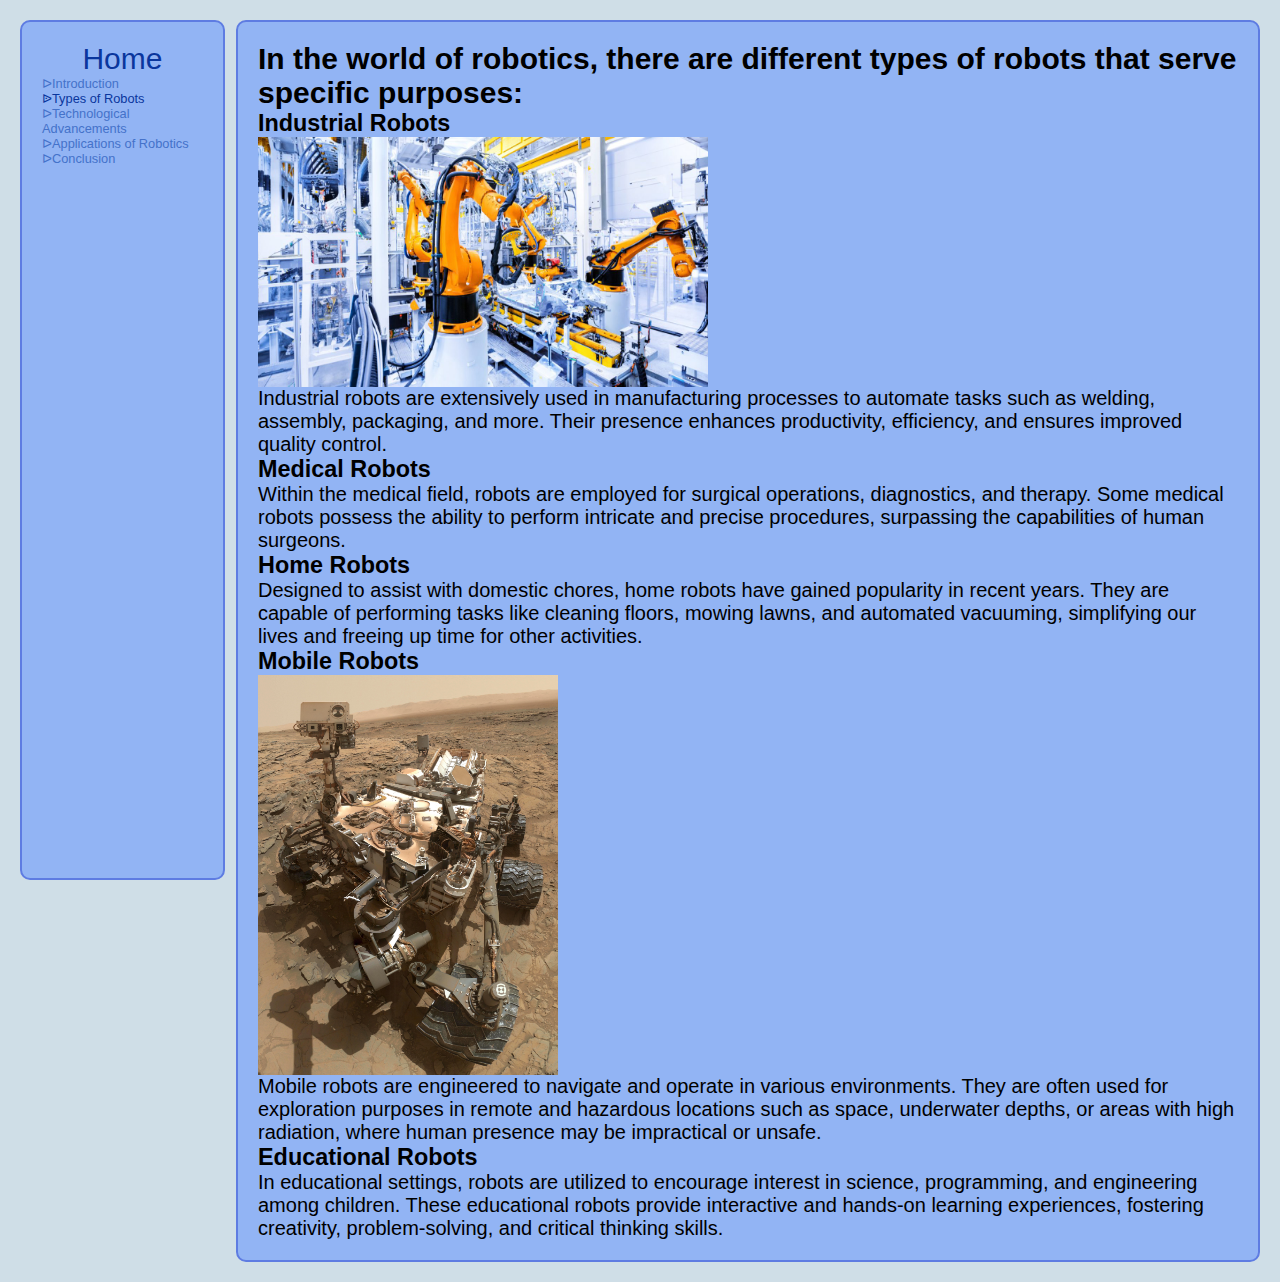
<file: html/1.html>
<!DOCTYPE html>
<html lang="en">
<head>
    <link rel="stylesheet" href="../style/1.css">
    <meta charset="UTF-8">
    <meta http-equiv="X-UA-Compatible" content="IE=edge">
    <meta name="viewport" content="width=device-width, initial-scale=1.0">
    <title>Page</title>
    <link rel="icon" type="image/x-icon" href="../content/images/ico.png">
</head>
<body>
    <nav class="navbar">
        <a href="../index.html" target="_self">Home</a>
        <a href="0.html" target="_self">ᐅIntroduction</a>
        <a href="#" target="_self">ᐉTypes of Robots</a>
        <a href="2.html" target="_self">ᐅTechnological Advancements</a>
        <a href="3.html" target="_self">ᐅApplications of Robotics</a>
        <a href="4.html" target="_self">ᐅConclusion</a>
    </nav>
    <div class="contbar">
        <h2>In the world of robotics, there are different types of robots that serve specific purposes:</h2>

        <h3>Industrial Robots</h3>
        <img src = "../content/images/industrial-robot.jpg" width="450" height="250" alt="An industrial robot manufacturing a car">
        <p>Industrial robots are extensively used in manufacturing processes to automate tasks such as welding, assembly, packaging, and more. Their presence enhances productivity, efficiency, and ensures improved quality control.</p>

        <h3>Medical Robots</h3>
        <p>Within the medical field, robots are employed for surgical operations, diagnostics, and therapy. Some medical robots possess the ability to perform intricate and precise procedures, surpassing the capabilities of human surgeons.</p>

        <h3>Home Robots</h3>
        <p>Designed to assist with domestic chores, home robots have gained popularity in recent years. They are capable of performing tasks like cleaning floors, mowing lawns, and automated vacuuming, simplifying our lives and freeing up time for other activities.</p>

        <h3>Mobile Robots</h3>
        <img src = "../content/images/Curiosity_rvr.jpg" width="300" height="400" alt="The perseverance rover taking a selfie">
        <p>Mobile robots are engineered to navigate and operate in various environments. They are often used for exploration purposes in remote and hazardous locations such as space, underwater depths, or areas with high radiation, where human presence may be impractical or unsafe.</p>

        <h3>Educational Robots</h3>
        <p>In educational settings, robots are utilized to encourage interest in science, programming, and engineering among children. These educational robots provide interactive and hands-on learning experiences, fostering creativity, problem-solving, and critical thinking skills.</p>
    </div>
</body>
</html>
</file>
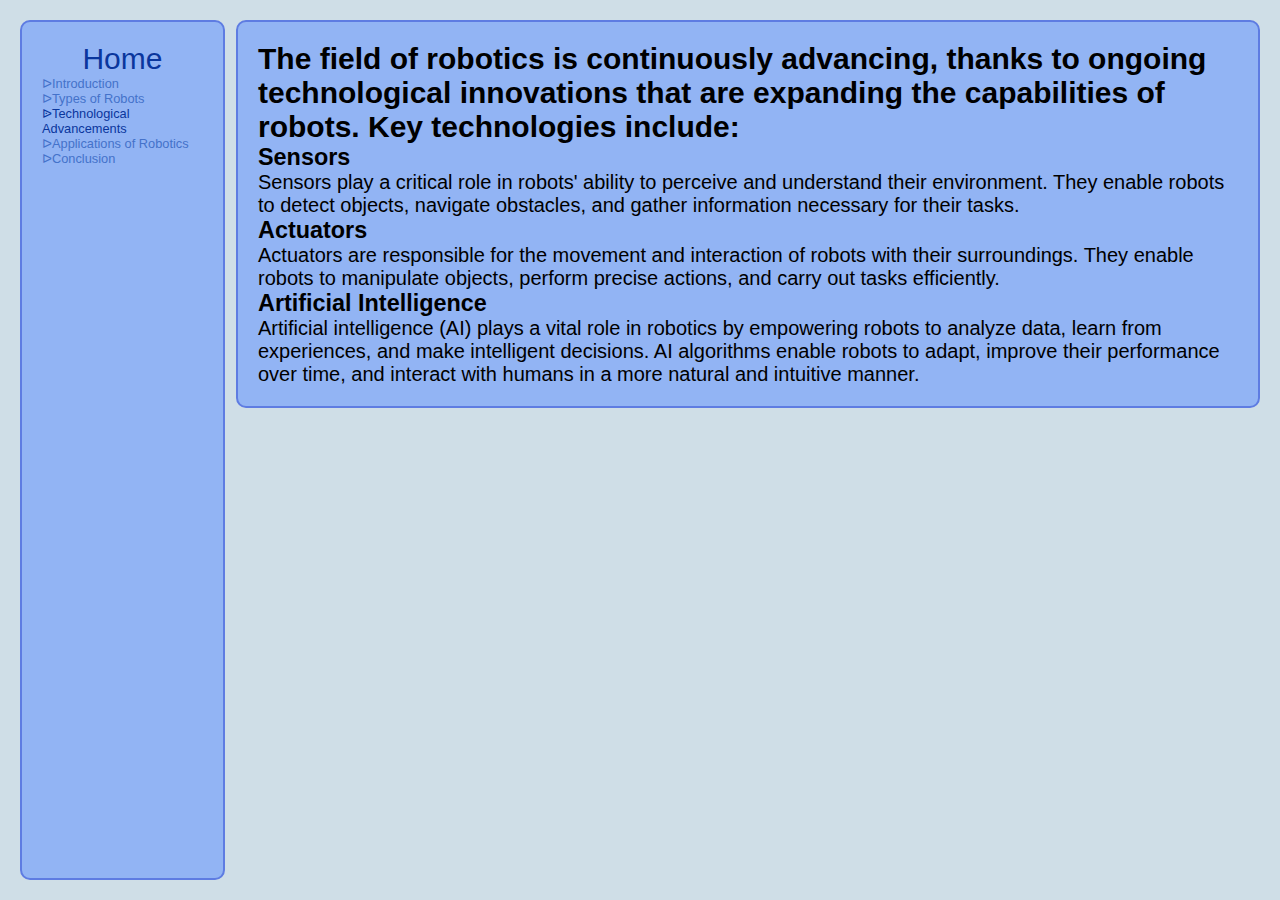
<file: html/2.html>
<!DOCTYPE html>
<html lang="en">
<head>
    <link rel="stylesheet" href="../style/2.css">
    <meta charset="UTF-8">
    <meta http-equiv="X-UA-Compatible" content="IE=edge">
    <meta name="viewport" content="width=device-width, initial-scale=1.0">
    <title>Page</title>
    <link rel="icon" type="image/x-icon" href="../content/images/ico.png">
</head>
<body>
    <nav class="navbar">
        <a href="../index.html" target="_self">Home</a>
        <a href="0.html" target="_self">ᐅIntroduction</a>
        <a href="1.html" target="_self">ᐅTypes of Robots</a>
        <a href="#" target="_self">ᐉTechnological Advancements</a>
        <a href="3.html" target="_self">ᐅApplications of Robotics</a>
        <a href="4.html" target="_self">ᐅConclusion</a>
    </nav>
    <div class="contbar">
        <h2>The field of robotics is continuously advancing, thanks to ongoing technological innovations that are expanding the capabilities of robots. Key technologies include:</h2>

        <h3>Sensors</h3>
        <p>Sensors play a critical role in robots' ability to perceive and understand their environment. They enable robots to detect objects, navigate obstacles, and gather information necessary for their tasks.</p>
    
        <h3>Actuators</h3>
        <p>Actuators are responsible for the movement and interaction of robots with their surroundings. They enable robots to manipulate objects, perform precise actions, and carry out tasks efficiently.</p>

        <h3>Artificial Intelligence</h3>
        <p>Artificial intelligence (AI) plays a vital role in robotics by empowering robots to analyze data, learn from experiences, and make intelligent decisions. AI algorithms enable robots to adapt, improve their performance over time, and interact with humans in a more natural and intuitive manner.</p>
    </div>
</body>
</html>
</file>
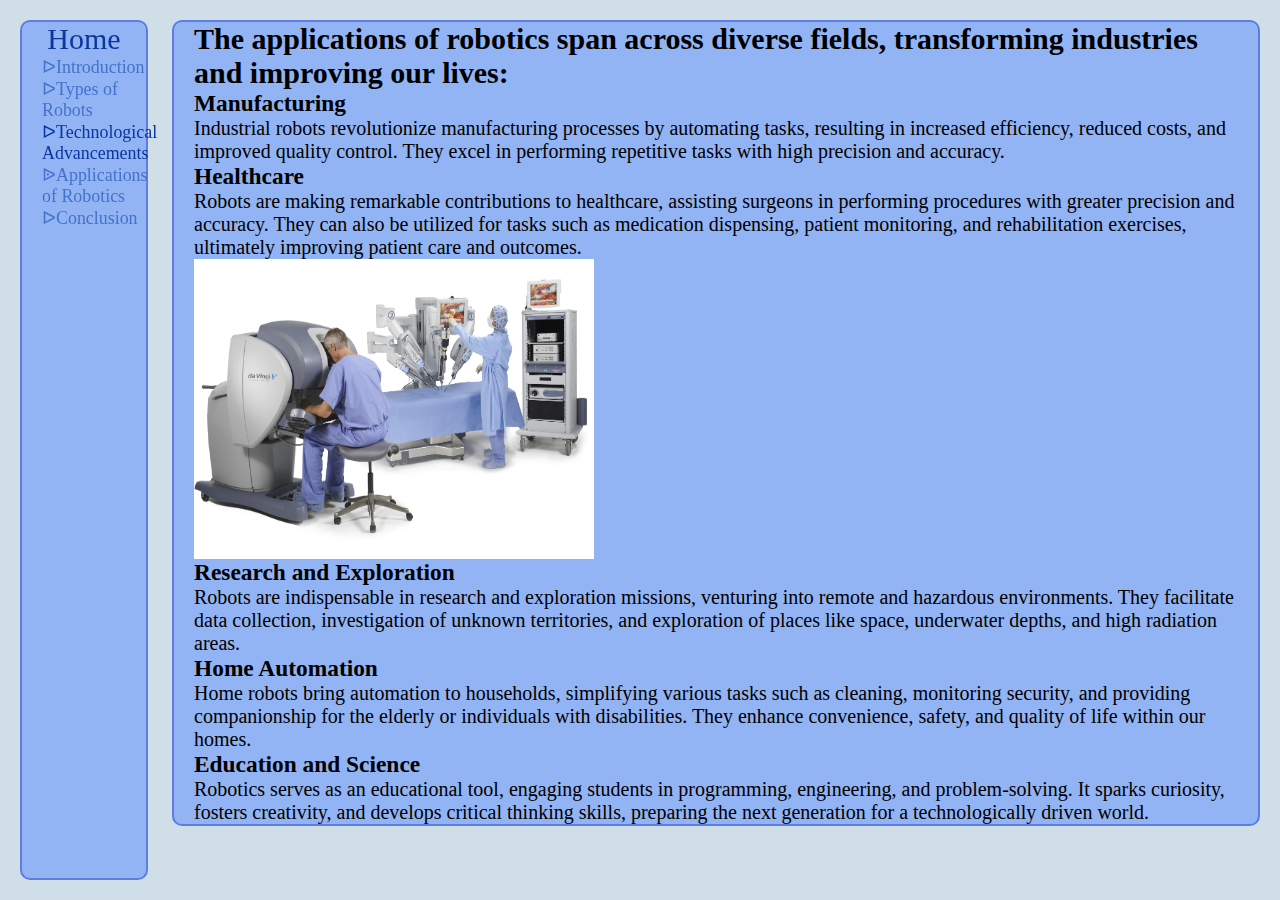
<file: html/3.html>
<!DOCTYPE html>
<html lang="en">
<head>
    <link rel="stylesheet" href="../style/3.css">
    <meta charset="UTF-8">
    <meta http-equiv="X-UA-Compatible" content="IE=edge">
    <meta name="viewport" content="width=device-width, initial-scale=1.0">
    <title>Page</title>
    <link rel="icon" type="image/x-icon" href="../content/images/ico.png">
</head>
<body>
    <nav class="navbar">
        <a href="../index.html" target="_self">Home</a>
        <a href="0.html" target="_self">ᐅIntroduction</a>
        <a href="1.html" target="_self">ᐅTypes of Robots</a>
        <a href="2.html" target="_self">ᐅTechnological Advancements</a>
        <a href="#" target="_self">ᐉApplications of Robotics</a>
        <a href="4.html" target="_self">ᐅConclusion</a>
    </nav>
    <div class="contbar">
        <h2>The applications of robotics span across diverse fields, transforming industries and improving our lives:</h2>

        <h3>Manufacturing</h3>
        <p>Industrial robots revolutionize manufacturing processes by automating tasks, resulting in increased efficiency, reduced costs, and improved quality control. They excel in performing repetitive tasks with high precision and accuracy.</p>

        <h3>Healthcare</h3>
        <p>Robots are making remarkable contributions to healthcare, assisting surgeons in performing procedures with greater precision and accuracy. They can also be utilized for tasks such as medication dispensing, patient monitoring, and rehabilitation exercises, ultimately improving patient care and outcomes.</p>
        <img src = "../content/images/da_vinci.jpg" width="400" height="300" alt="This is a picture of the da vinci robot, it has the precision to peel the skin off of a grape.">
        <h3>Research and Exploration</h3>
        <p>Robots are indispensable in research and exploration missions, venturing into remote and hazardous environments. They facilitate data collection, investigation of unknown territories, and exploration of places like space, underwater depths, and high radiation areas.</p>

        <h3>Home Automation</h3>
        <p>Home robots bring automation to households, simplifying various tasks such as cleaning, monitoring security, and providing companionship for the elderly or individuals with disabilities. They enhance convenience, safety, and quality of life within our homes.</p>

        <h3>Education and Science</h3>
        <p>Robotics serves as an educational tool, engaging students in programming, engineering, and problem-solving. It sparks curiosity, fosters creativity, and develops critical thinking skills, preparing the next generation for a technologically driven world.</p>
    </div>
</body>
</html>
</file>
<file: style/1.css>
/* Removes automatic margins and paddings from every element*/
* {
    margin: 0;
    padding: 0;
    box-sizing: border-box;
    /*set the default font*/
    font-family:Arial;
}

/* set background color*/
body{
    background-color: #CFDEE7;
}
/* This is the css for the navigation bar */
.navbar{
    /* Set the size and color of the navigation bar */
    width: 16vw;
    height: calc(100vh - 40px);
    background-color: #92B4F4;
    border-radius: 10px;
    /* Set the navigation bar elements' sizes and orientations */
    display: flex;
    flex-direction: column;
    justify-content: flex-start;
    align-items: left;
    /* Set the navigation bar sizes, orientations and location*/
    border: 2px solid #5E7CE2;
    padding: 20px;
    margin: 20px;
    position: fixed;
    
}
/* This is the css for the navigation bar elements */
.navbar > a{
    /* Remove URL highlighing */
    text-decoration: none;
    color: #4472CA;
    font-size: 1vw;
}
.navbar > a:nth-child(3){
    /* Set the font color for the Home page to be red */
    color: #0A369D;
}
.navbar > a:nth-child(1){
    /* Set the font color for the Home page to be red */
    text-align:center;
    font-size: 30px;
    color: #0A369D;
}
/*this is the code for the content bar*/
.contbar{
    /* Set the size and color of the navigation bar */
    width: 80vw;
    height: fit-content;
    background-color: #92B4F4;
    border-radius:10px;
    /* Set the navigation bar elements sizes and orientations */
    display: flex;
    flex-direction: column;
    justify-content: flex-start;
    align-items: left;
    float:right;
    /* Set the navigation bar sizes and orientations */
    border: 2px solid #5E7CE2;
    padding: 20px;
    margin: 20px;

    /*set the font settings*/
    font-size: 20px;
}
</file>
<file: style/2.css>
/* Removes automatic margins and paddings from every element*/
* {
    margin: 0;
    padding: 0;
    box-sizing: border-box;
    /*set the default font*/
    font-family:Arial;
}

/* set background color*/
body{
    background-color: #CFDEE7;
}
/* This is the css for the navigation bar */
.navbar{
    /* Set the size and color of the navigation bar */
    width: 16vw;
    height: calc(100vh - 40px);
    background-color: #92B4F4;
    border-radius: 10px;
    /* Set the navigation bar elements sizes and orientations */
    display: flex;
    flex-direction: column;
    justify-content: flex-start;
    align-items: left;
    /* Set the navigation bar sizes, orientations and location*/
    border: 2px solid #5E7CE2;
    padding: 20px;
    margin: 20px;
    position: fixed;
    
}
/* This is the css for the navigation bar elements */
.navbar > a{
    /* Remove URL highlighing */
    text-decoration: none;
    color: #4472CA;
    font-size: 1vw;
}
.navbar > a:nth-child(4){
    /* Set the font color for the Home page to be red */
    color: #0A369D;
}
.navbar > a:nth-child(1){
    /* Set the font color for the Home page to be red */
    text-align:center;
    font-size: 30px;
    color: #0A369D;
}
/*this is the css for the content bar*/
.contbar{
    /* Set the size and color of the navigation bar */
    width: 80vw;
    height: fit-content;
    background-color: #92B4F4;
    border-radius:10px;
    /* Set the navigation bar elements sizes and orientations */
    display: flex;
    flex-direction: column;
    justify-content: flex-start;
    align-items: left;
    float:right;
    /* Set the navigation bar sizes and orientations */
    border: 2px solid #5E7CE2;
    padding: 20px;
    margin: 20px;

    /*set the font settings*/
    font-size: 20px;
}
</file>
<file: style/3.css>
/* Removes automatic margins and paddings from every element*/
* {
    margin: 0;
    padding: 0;
    box-sizing: border-box;
}

/* set background color*/
body{
    background-color: #CFDEE7;
}
/* This is the css for the navigation bar */
.navbar{
    /* Set the size and color of the navigation bar */
    width: 10vw;
    height: calc(100vh - 40px);
    background-color: #92B4F4;
    border-radius: 10px;
    /* Set the navigation bar elements sizes and orientations */
    display: flex;
    flex-direction: column;
    justify-content: flex-start;
    align-items: left;
    float:left;
    /* Set the navigation bar sizes, orientations and location*/
    padding-right: 20px;
    padding-left: 20px;
    border: 2px solid #5E7CE2;
    margin-left: 20px;
    margin-top: 20px;
    position: fixed;
    
}
/* This is the css for the navigation bar elements */
.navbar > a{
    /* Remove URL highlighing */
    text-decoration: none;
    color: #4472CA;
    font-size: 1.4vw;
}
.navbar > a:nth-child(4){
    /* Set the font color for the Home page to be red */
    color: #0A369D;
}
.navbar > a:nth-child(1){
    /* Set the font color for the Home page to be red */
    text-align:center;
    font-size: 30px;
    color: #0A369D;
}
/*this is the code for the content bar*/
.contbar{
    /* Set the size and color of the navigation bar */
    width: 85vw;
    height: fit-content;
    background-color: #92B4F4;
    border-radius:10px;
    /* Set the navigation bar elements sizes and orientations */
    display: flex;
    flex-direction: column;
    justify-content: flex-start;
    align-items: left;
    float:right;
    /* Set the navigation bar sizes and orientations */
    padding-left: 20px;
    padding-right: 20px;
    border: 2px solid #5E7CE2;
    margin-right: 20px;
    margin-top: 20px;
    margin-bottom: 20px;

    /*set the font settings*/
    font-size: 20px;
}
</file>
